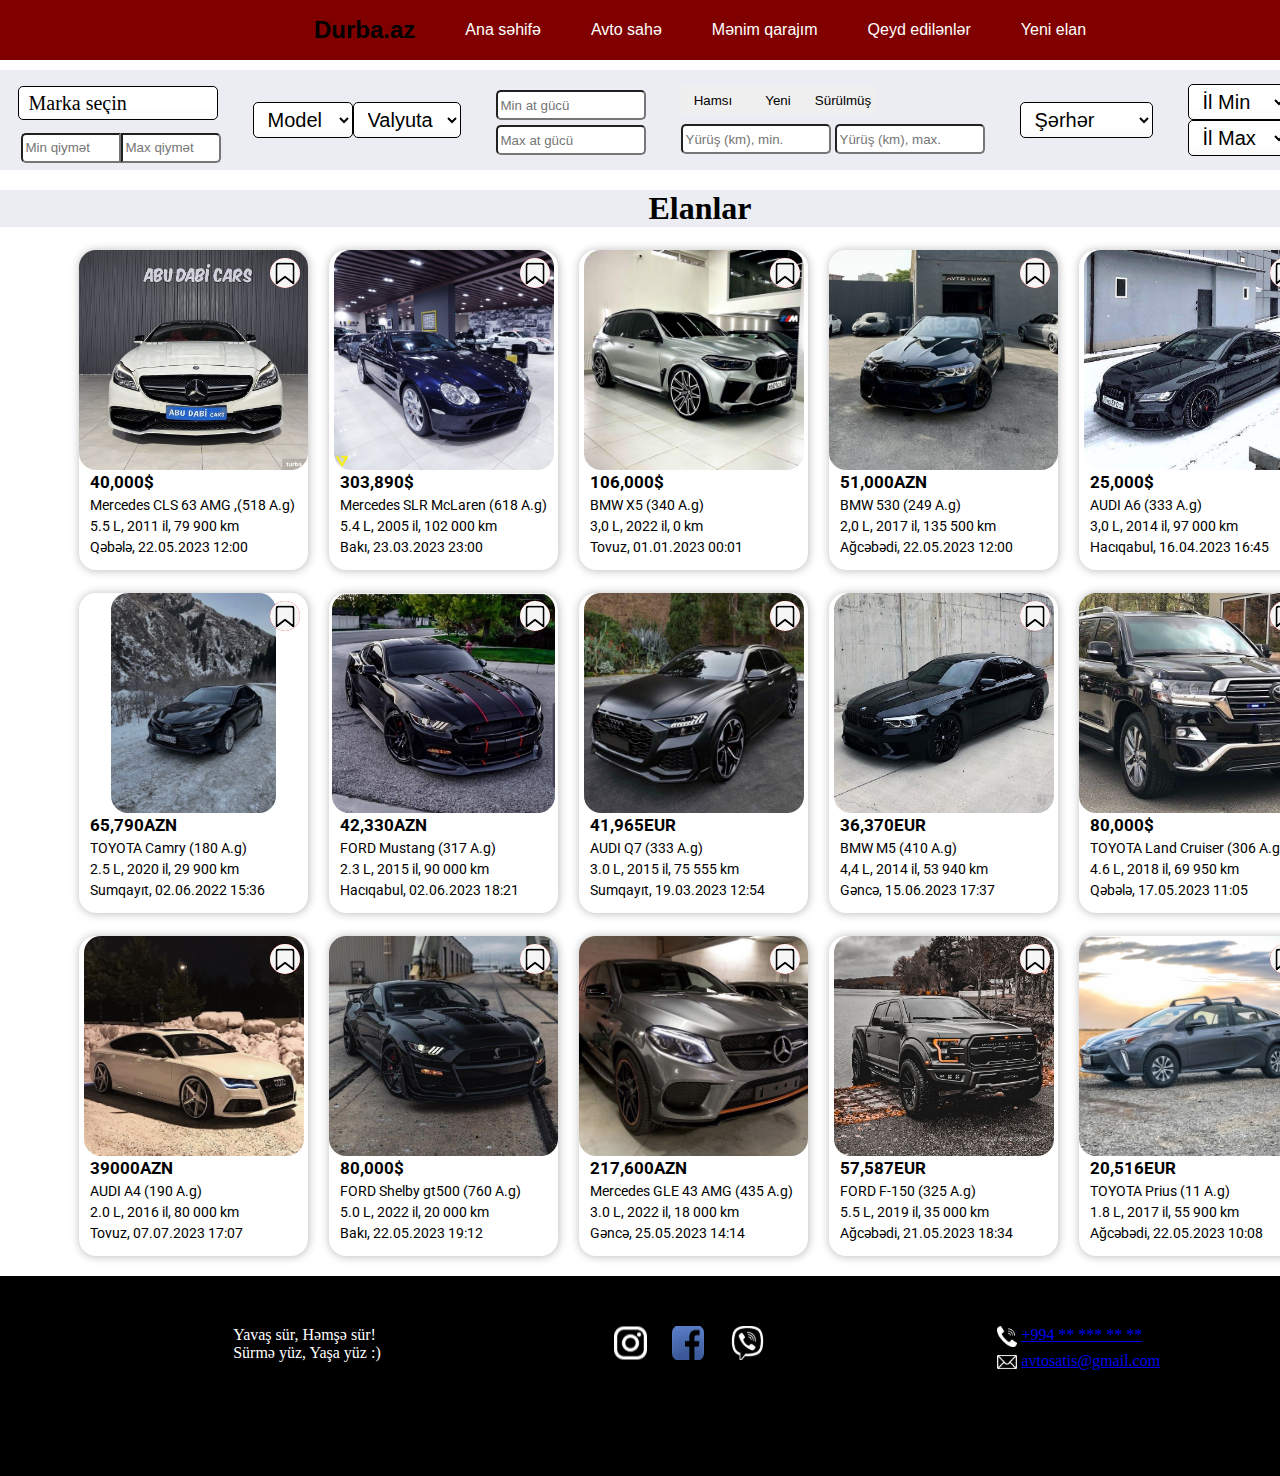
<file: index.html>
<!DOCTYPE html>
<html lang="en">

<head>
    <meta charset="UTF-8">
    <meta http-equiv="X-UA-Compatible" content="IE=edge">
    <meta name="viewport" content="width=device-width, initial-scale=1.0">
    <title>Durba.az</title>
    <link rel="stylesheet" href="index.css">
</head>

<body>
    <header>
        <div class="header-box">
            <h2>Durba.az</h2>
            <nav class="header-nav">
                <ul class="header-ul">
                    <li><a href="./index.html">Ana səhifə</a></li>
                    <li><a href="./avtosahe.html">Avto sahə</a></li>
                    <li><a href="./mygarage.html">Mənim qarajım</a></li>
                    <li><a href="./qeydler.html">Qeyd edilənlər</a></li>
                    <li><a href="./yenimelumat.html">Yeni elan</a></li>
                </ul>
            </nav>
        </div>
    </header>
    <main>
        <section>

            <!-- Marka ,qiymet araligi -->
            <form id="search">
                <div class="marka-box">
                    <div>
                        <div class="select">
                            <select name="marka" id="markaslct" class="marka-select">
                                <option value="">Marka seçin</option>
                            </select>
                            <span class="focus"></span>
                        </div>
                        <div class="marka-input">
                            <input name="minqiymet" class="marka-input m1" type="text" placeholder="Min qiymət">
                            <input name="maxqiymet" class="marka-input m2" type="text" placeholder="Max qiymət">
                        </div>
                    </div>
                    <!-- Model ,azn , -->

                    <div class="model-box">
                        <div class="model">
                            <select name="model" id="modelslct" class="model-select">
                                <option value="">Model</option>
                            </select>
                            <span class="focus"></span>
                        </div>
                        <div>
                            <select name="valyuta" class="valyuta-select">
                                <option value="">Valyuta</option>
                                <option value="AZN">AZN</option>
                                <option value="$">USD</option>
                                <option value="EUR">EUR</option>
                            </select>
                            <span class="focus"></span>
                        </div>


                    </div>
                    <!--  At gucu araligi-->
                    <div class="guc-box">
                        <div>
                            <input name="minguc" class="guc-input" type="text" placeholder="Min at gücü">
                            <input name="maxguc" class="guc-input" type="text" placeholder="Max at gücü">
                        </div>
                    </div>
                    <!--Istifade, yurus araligi-->
                    <div class="istifade-box">
                        <div class="istifade-div">
                            <ul class="istifade-ul">
                                <li class="istifade-li"><button class="istifade-btn" type="button">Hamsı</button></li>
                                <li class="istifade-li"><button class="istifade-btn" type="button">Yeni</button></li>
                                <li class="istifade-li"><button class="istifade-btn" type="button">Sürülmüş</button>
                                </li>
                            </ul>
                        </div>
                        <div>
                            <input name="minyurus" class="yurus-input" type="text" placeholder="Yürüş (km), min.">
                            <input name="maxyurus" class="yurus-input" type="text" placeholder="Yürüş (km), max.">
                        </div>
                    </div>
                    <!-- Seher , il araligi -->
                    <div class="Seher-box">
                        <select name="seher" class="seher-select">
                            <option value="">Şərhər</option>
                            <option value="Qəbələ">Qəbələ</option>
                            <option value="Bakı">Bakı</option>
                            <option value="Sumqayıt">Sumqayıt</option>
                            <option value="Gəncə">Gəncə</option>
                            <option value="Tovuz">Tovuz</option>
                            <option value="Hacıqabul">Hacıqabul</option>
                            <option value="Ağcəbədi">Ağcəbədi</option>
                        </select>
                    </div>
                    <div>
                        <div>
                            <select name="minil" class="il-araliq">
                                <option value="">İl Min</option>
                                <option value="2023">2023</option>
                                <option value="2022">2022</option>
                                <option value="2021">2021</option>
                                <option value="2020">2020</option>
                                <option value="2019">2019</option>
                                <option value="2018">2018</option>
                                <option value="2017">2017</option>
                                <option value="2016">2016</option>
                                <option value="2015">2015</option>
                                <option value="2014">2014</option>
                                <option value="2013">2013</option>
                                <option value="2012">2012</option>
                                <option value="2011">2011</option>
                                <option value="2010">2010</option>
                                <option value="2009">2009</option>
                                <option value="2008">2008</option>
                                <option value="2007">2007</option>
                                <option value="2006">2006</option>
                                <option value="2005">2005</option>
                            </select>
                        </div>
                        <div>
                            <select name="maxil" class="il-araliq">
                                <option value="">İl Max</option>
                                <option value="2023">2023</option>
                                <option value="2022">2022</option>
                                <option value="2021">2021</option>
                                <option value="2020">2020</option>
                                <option value="2019">2019</option>
                                <option value="2018">2018</option>
                                <option value="2017">2017</option>
                                <option value="2016">2016</option>
                                <option value="2015">2015</option>
                                <option value="2014">2014</option>
                                <option value="2013">2013</option>
                                <option value="2012">2012</option>
                                <option value="2011">2011</option>
                                <option value="2010">2010</option>
                                <option value="2009">2009</option>
                                <option value="2008">2008</option>
                                <option value="2007">2007</option>
                                <option value="2006">2006</option>
                                <option value="2005">2005</option>
                            </select>
                        </div>
                    </div>
                    <!-- herekete keciren btnlar -->
                    <div class="btn-box">
                        <div class="reset">
                            <button  type="reset">Sıfırla</button>
                        </div>
                        <div class="axtaris ">
                            <button>Axtarış</button>
                        </div>
                    </div>
                </div>
            </form>
        </section>

        <!-- Avtomobil sekilleri -->

        </section>

        <h1 class="avto-h1">Elanlar</h1>

        <section class=avto>
            <div class="avto-div">
                <div class="avto-box">
                    <div class="avto-img">
                        <img src="./img/26117_q_hkflQ4ROF-WxSW95GAqw.jpg" alt="card 1">
                        <button class="avto-btn">
                            <img src="./img/download.png" alt="save">
                        </button>
                    </div>
                    <h4>40,000$</h4>
                    <p>Mercedes CLS 63 AMG ,(518 A.g)</p>
                    <p>5.5 L, 2011 il, 79 900 km</p>
                    <p>Qəbələ, 22.05.2023 12:00</p>
                </div>

                <div class="avto-box">
                    <div class="avto-img">
                        <img src="./img/slrsatqi.jpeg" alt="card 1">
                        <button class="avto-btn">
                            <img src="./img/download.png" alt="save">
                        </button>
                    </div>
                    <h4>303,890$</h4>
                    <p> Mercedes SLR McLaren (618 A.g)</p>
                    <p>5.4 L, 2005 il, 102 000 km</p>
                    <p>Bakı, 23.03.2023 23:00</p>
                </div>

                <div class="avto-box">
                    <div class="avto-img">
                        <img src="./img/X5satqi.jfif" alt="card 1">
                        <button class="avto-btn">
                            <img src="./img/download.png" alt="save">
                        </button>
                    </div>
                    <h4>106,000$</h4>
                    <p>BMW X5 (340 A.g)</p>
                    <p>3,0 L, 2022 il, 0 km</p>
                    <p>Tovuz, 01.01.2023 00:01</p>
                </div>

                <div class="avto-box">
                    <div class="avto-img">
                        <img src="./img/bmw530satqi.jpg" alt="card 1">
                        <button class="avto-btn">
                            <img src="./img/download.png" alt="save">
                        </button>
                    </div>
                    <h4>51,000AZN</h4>
                    <p>BMW 530 (249 A.g)</p>
                    <p>2,0 L, 2017 il, 135 500 km</p>
                    <p>Ağcəbədi, 22.05.2023 12:00</p>
                </div>

                <div class="avto-box">
                    <div class="avto-img">
                        <img src="./img/Audia6satqi.jfif" alt="card 1">
                        <button class="avto-btn">
                            <img src="./img/download.png" alt="save">
                        </button>
                    </div>
                    <h4>25,000$</h4>
                    <p>AUDI A6 (333 A.g)</p>
                    <p>3,0 L, 2014 il, 97 000 km</p>
                    <p>Hacıqabul, 16.04.2023 16:45</p>
                </div>

                <div class="avto-box">
                    <div class="avto-img">
                        <img src="./img/camrysatrqi.jfif" alt="card 1">
                        <button class="avto-btn">
                            <img src="./img/download.png" alt="save">
                        </button>
                    </div>
                    <h4>65,790AZN</h4>
                    <p>TOYOTA Camry (180 A.g)</p>
                    <p>2.5 L, 2020 il, 29 900 km</p>
                    <p>Sumqayıt, 02.06.2022 15:36</p>
                </div>

                <div class="avto-box">
                    <div class="avto-img">
                        <img src="./img/gt500satqi.jfif" alt="card 1">
                        <button class="avto-btn">
                            <img src="./img/download.png" alt="save">
                        </button>
                    </div>
                    <h4>42,330AZN</h4>
                    <p>FORD Mustang (317 A.g)</p>
                    <p>2.3 L, 2015 il, 90 000 km</p>
                    <p>Hacıqabul, 02.06.2023 18:21</p>
                </div>

                <div class="avto-box">
                    <div class="avto-img">
                        <img src="./img/Q7satqi.jfif" alt="card 1">
                        <button class="avto-btn">
                            <img src="./img/download.png" alt="save">
                        </button>
                    </div>
                    <h4>41,965EUR</h4>
                    <p>AUDI Q7 (333 A.g)</p>
                    <p>3.0 L, 2015 il, 75 555 km</p>
                    <p>Sumqayıt, 19.03.2023 12:54</p>
                </div>

                <div class="avto-box">
                    <div class="avto-img">
                        <img src="./img/m5satqi.jfif" alt="card 1">
                        <button class="avto-btn">
                            <img src="./img/download.png" alt="save">
                        </button>
                    </div>
                    <h4>36,370EUR</h4>
                    <p>BMW M5 (410 A.g)</p>
                    <p>4,4 L, 2014 il, 53 940 km</p>
                    <p>Gəncə, 15.06.2023 17:37</p>
                </div>

                <div class="avto-box">
                    <div class="avto-img">
                        <img src="./img/landcuruiser.jpeg" alt="card 1">
                        <button class="avto-btn">
                            <img src="./img/download.png" alt="save">
                        </button>
                    </div>
                    <h4>80,000$</h4>
                    <p>TOYOTA Land Cruiser (306 A.g)</p>
                    <p>4.6 L, 2018 il, 69 950 km</p>
                    <p>Qəbələ, 17.05.2023 11:05</p>
                </div>

                <div class="avto-box">
                    <div class="avto-img">
                        <img src="./img/A4satqi.jfif" alt="card 1">
                        <button class="avto-btn">
                            <img src="./img/download.png" alt="save">
                        </button>
                    </div>
                    <h4>39000AZN</h4>
                    <p>AUDI A4 (190 A.g)</p>
                    <p>2.0 L, 2016 il, 80 000 km</p>
                    <p>Tovuz, 07.07.2023 17:07</p>
                </div>

                <div class="avto-box">
                    <div class="avto-img">
                        <img src="./img/mustangsatqi.jfif" alt="card 1">
                        <button class="avto-btn">
                            <img src="./img/download.png" alt="save">
                        </button>
                    </div>
                    <h4>80,000$</h4>
                    <p>FORD  Shelby gt500 (760 A.g)</p>
                    <p>5.0 L, 2022 il, 20 000 km</p>
                    <p>Bakı, 22.05.2023 19:12</p>
                </div>

                <div class="avto-box">
                    <div class="avto-img">
                        <img src="./img/glesatqi.jpeg" alt="card 1">
                        <button class="avto-btn">
                            <img src="./img/download.png" alt="save">
                        </button>
                    </div>
                    <h4>217,600AZN</h4>
                    <p>Mercedes GLE 43 AMG (435 A.g)</p>
                    <p>3.0 L, 2022 il, 18 000 km</p>
                    <p>Gəncə, 25.05.2023 14:14</p>
                </div>

                <div class="avto-box">
                    <div class="avto-img">
                        <img src="./img/F-150.jfif" alt="card 1">
                        <button class="avto-btn">
                            <img src="./img/download.png" alt="save">
                        </button>
                    </div>
                    <h4>57,587EUR</h4>
                    <p>FORD F-150 (325 A.g)</p>
                    <p>5.5 L, 2019 il, 35 000 km</p>
                    <p>Ağcəbədi, 21.05.2023 18:34</p>
                </div>

                <div class="avto-box">
                    <div class="avto-img">
                        <img src="./img/Priussatqi.jfif" alt="card 1">
                        <button class="avto-btn">
                            <img src="./img/download.png" alt="save">
                        </button>
                    </div>
                    <h4>20,516EUR</h4>
                    <p>TOYOTA Prius (11 A.g)</p>
                    <p>1.8 L, 2017 il, 55 900 km</p>
                    <p>Ağcəbədi, 22.05.2023 10:08</p>
                </div>

            </div>
        </section>
    </main>

    <footer class="footer">
        <div class="footer-pre">
            <p>
                Yavaş sür, Həmşə sür! <br>
                Sürmə yüz, Yaşa yüz :)
            </p>
        </div>
        <div class="footer-sebeke">
            <div class="sosial-sebeke">
                <img src="./img/insta.svg" alt="instagram">
                <img class="sebeke" src="./img/fb.png" alt="facebook">
                <img class="sebeke" src="./img/viber.svg" alt="wp">
            </div>
        </div>
        <div class="elaqe-nom">
            <p class="elaqe-p1">
                <img src="./img/phone_white.png" alt="phone white">
                <a href="tel:+7 (499) 39-146-39">+994 ** *** ** **</a>
            </p>
            <p class="elaqe-p2">
                <img src="./img/mail_white.png" alt="email white">
                <a href="mailto:hello@synchronize.ru">avtosatis@gmail.com</a>
            </p>
        </div>
    </footer>
    <script src="index.js"></script>
</body>

</html>
</file>
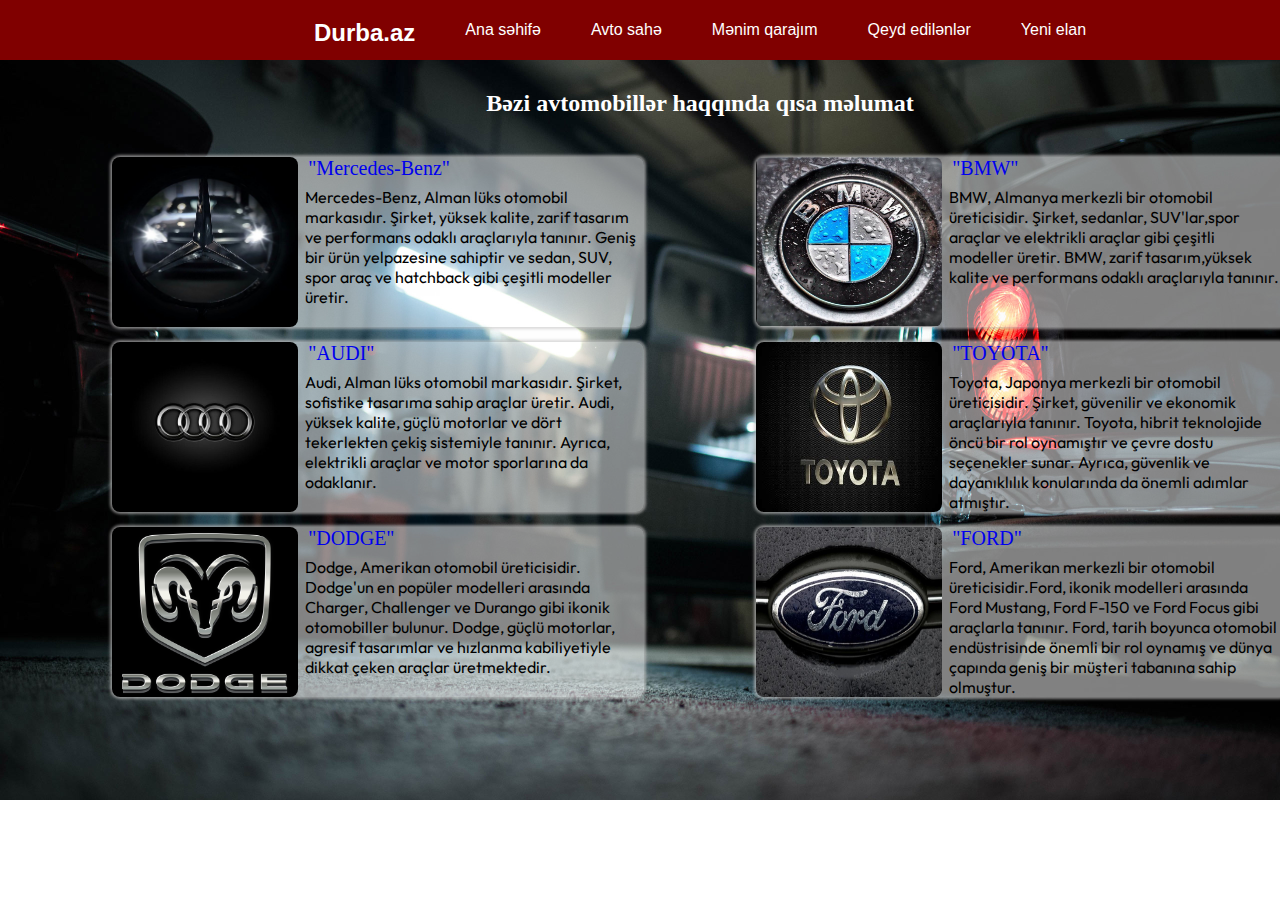
<file: avtosahe.html>
<!DOCTYPE html>
<html lang="en">

<head>
    <meta charset="UTF-8">
    <meta http-equiv="X-UA-Compatible" content="IE=edge">
    <meta name="viewport" content="width=device-width, initial-scale=1.0">
    <title>Document</title>
    <link rel="stylesheet" href="index.css">
    <link rel="stylesheet" href="avtosahe.css">
</head>

<body class="avtosahe-body">
    <header>
        <div class="header-box">
            <h2>Durba.az</h2>
            <nav class="header-nav">
                <ul class="header-ul">
                    <li><a href="./index.html">Ana səhifə</a></li>
                    <li><a href="./avtosahe.html">Avto sahə</a></li>
                    <li><a href="./mygarage.html">Mənim qarajım</a></li>
                    <li><a href="./qeydler.html">Qeyd edilənlər</a></li>
                    <li><a href="./yenimelumat.html">Yeni elan</a></li>
                </ul>
            </nav>
        </div>
    </header>
    <main>
        <!-- AMG;BMW;AUDI;TOYOTA;DODGE;FORD -->
        <section>
            <div class="avtosahe">
                <h2>Bəzi avtomobillər haqqında qısa məlumat</h2>
                <div class="shops">
                    <div class="shops-i">
                        <img src="./img/clslogo.jfif" alt="" srcset="">
                        <div>
                            <a
                                href="https://www.mercedes-benz.com/en/"
                                target="_blank">"Mercedes-Benz"</a>
                            <p>
                                Mercedes-Benz, Alman lüks otomobil markasıdır. Şirket, yüksek kalite, zarif tasarım ve
                                performans odaklı araçlarıyla tanınır. Geniş bir ürün yelpazesine sahiptir ve sedan,
                                SUV, spor araç ve hatchback gibi çeşitli modeller üretir.
                            </p>
                        </div>
                    </div>
                    <div class="shops-i">
                        <img src="./img/BMWlogo.jfif" alt="" srcset="">
                        <div>
                            <a href="https://www.bmw.com/en/index.html"
                            target="_blank">"BMW"</a>
                            <p>
                                BMW, Almanya merkezli bir otomobil üreticisidir.
                                Şirket, sedanlar, SUV'lar,spor araçlar ve elektrikli araçlar gibi çeşitli modeller
                                üretir. BMW, zarif tasarım,yüksek kalite ve performans odaklı araçlarıyla tanınır.

                            </p>
                        </div>
                    </div>
                    <div class="shops-i">
                        <img src="./img/audilogo.jfif" alt="" srcset="">
                        <div>
                            <a href="https://www.audi.com/en.html"
                            target="_blank">"AUDI"</a>
                            <p>
                                Audi, Alman lüks otomobil markasıdır. Şirket, sofistike tasarıma sahip araçlar üretir.
                                Audi, yüksek kalite, güçlü motorlar ve dört tekerlekten çekiş sistemiyle tanınır.
                                Ayrıca, elektrikli araçlar ve motor sporlarına da odaklanır.
                            </p>
                        </div>
                    </div>
                    <div class="shops-i">
                        <img src="./img/ToyotaLogo.jfif" alt="" srcset="">
                        <div>
                            <a href="https://www.toyota.com/"
                            target="_blank">"TOYOTA"</a>
                            <P>Toyota, Japonya merkezli bir otomobil üreticisidir. Şirket, güvenilir ve ekonomik
                                araçlarıyla tanınır. Toyota, hibrit teknolojide öncü bir rol oynamıştır ve çevre dostu
                                seçenekler sunar. Ayrıca, güvenlik ve dayanıklılık konularında da önemli adımlar
                                atmıştır.</P>
                        </div>
                    </div>
                    <div class="shops-i">
                        <img src="./img/dodgelogo.jfif" alt="" srcset="">
                        <div>
                            <a href="https://www.dodge.com/"
                            target="_blank">"DODGE"</a>
                            <p>
                                Dodge, Amerikan otomobil üreticisidir. Dodge'un en popüler modelleri arasında Charger,
                                Challenger ve
                                Durango gibi ikonik otomobiller bulunur. Dodge, güçlü motorlar, agresif tasarımlar ve
                                hızlanma kabiliyetiyle dikkat çeken araçlar üretmektedir. </p>
                        </div>
                    </div>
                    <div class="shops-i">
                        <img src="./img/Fordlogo.jfif" alt="" srcset="">
                        <div>
                            <a href="https://www.ford.com/"
                            target="_blank">"FORD"</a>
                            <p>Ford, Amerikan merkezli bir otomobil üreticisidir.Ford, ikonik modelleri arasında Ford Mustang, Ford
                                F-150 ve Ford Focus gibi araçlarla tanınır. Ford, tarih boyunca otomobil endüstrisinde
                                önemli bir rol oynamış ve dünya çapında geniş bir müşteri tabanına sahip olmuştur.</p>
                        </div>
                    </div>
                </div>
            </div>
        </section>
</body>

</html>
</file>
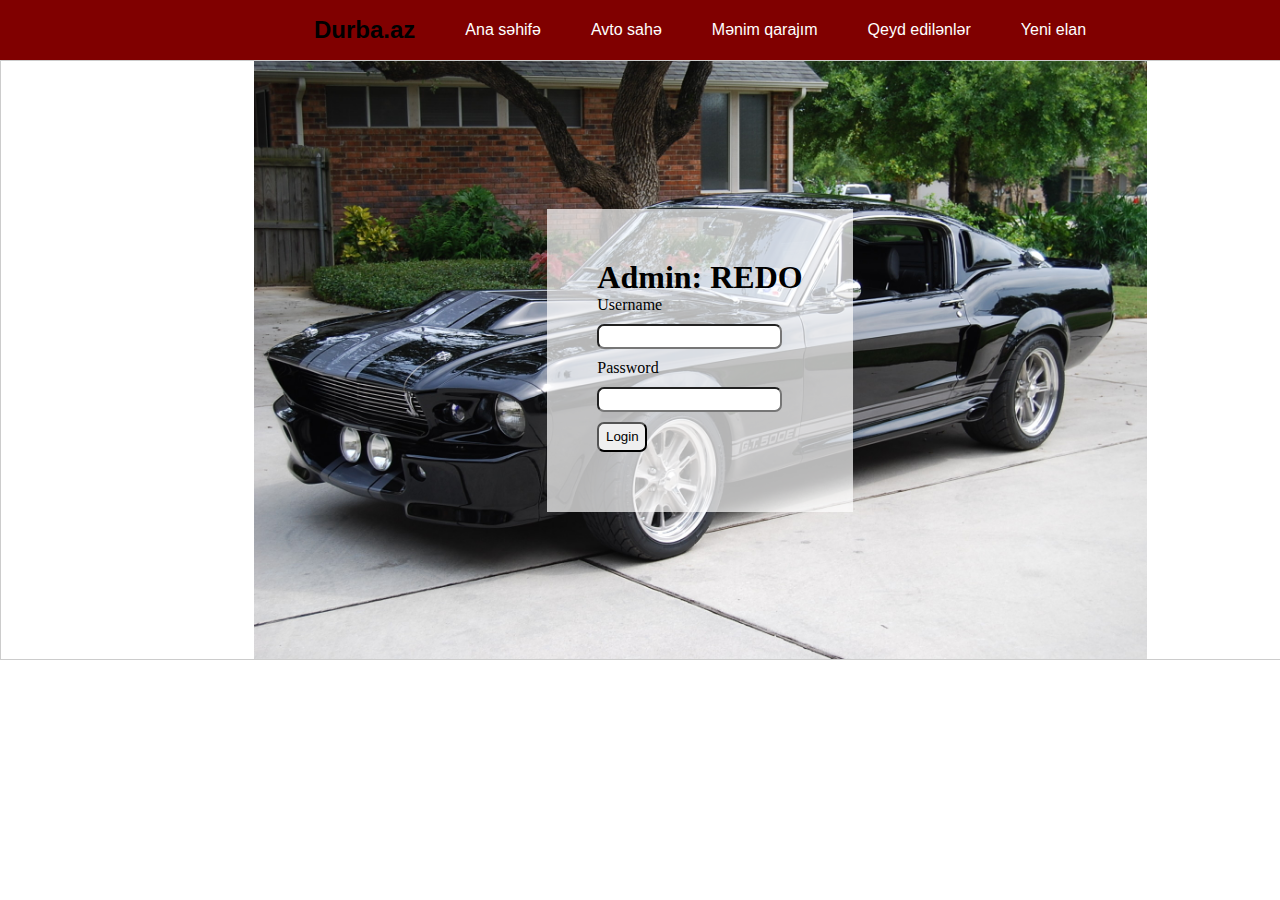
<file: mygarage.html>
<!DOCTYPE html>
<html lang="en">

<head>
  <meta charset="UTF-8">
  <meta http-equiv="X-UA-Compatible" content="IE=edge">
  <meta name="viewport" content="width=device-width, initial-scale=1.0">
  <title>Document</title>
  <link rel="stylesheet" href="index.css">
  <link rel="stylesheet" href="mygarage.css">
</head>

<body>
  <header>
    <div class="header-box">
      <h2>Durba.az</h2>
      <nav class="header-nav">
        <ul class="header-ul">
          <li><a href="./index.html">Ana səhifə</a></li>
          <li><a href="./avtosahe.html">Avto sahə</a></li>
          <li><a href="./mygarage.html">Mənim qarajım</a></li>
          <li><a href="./qeydler.html">Qeyd edilənlər</a></li>
          <li><a href="./yenimelumat.html">Yeni elan</a></li>
        </ul>
      </nav>
    </div>
  </header>
  <main class="main">
    <section class="my-garage">

    </section>
    <section class="login-page">
      <div class="content">
        <h1>Admin: REDO</h1>
        <form id="loginForm">
          <label for="username">Username</label>
          <input class="inputname" type="text" id="username" required>

          <label for="password">Password</label>
          <input class="inputkey" type="password" id="password" required>

          <input class="loginbtn" type="submit" value="Login">
        </form>
      </div>
    </section>
  </main>
  <script src="mygarage.js"></script>
</body>

</html>
</file>
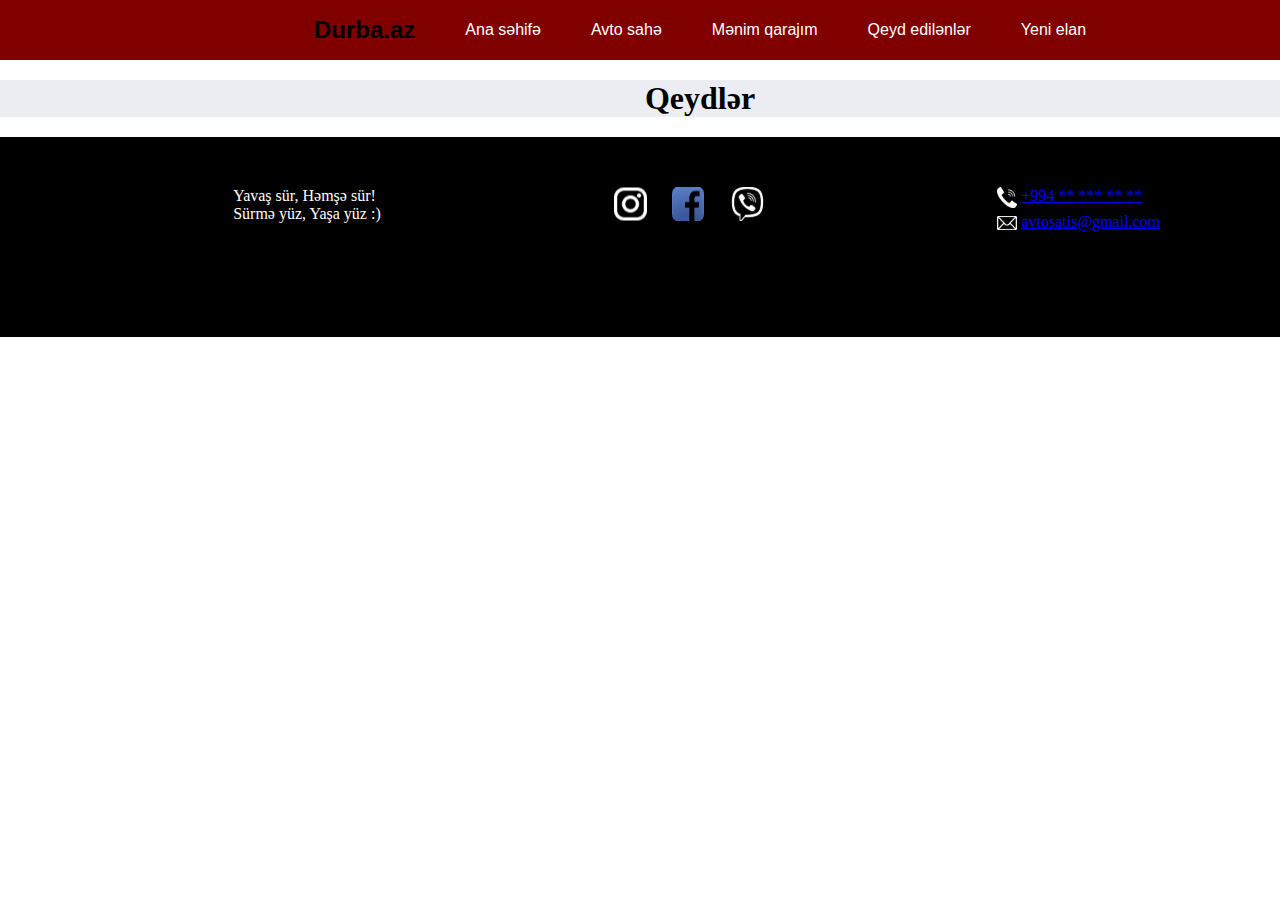
<file: qeydler.html>
<!DOCTYPE html>
<html lang="en">

<head>
    <meta charset="UTF-8">
    <meta http-equiv="X-UA-Compatible" content="IE=edge">
    <meta name="viewport" content="width=device-width, initial-scale=1.0">
    <title>Durba.az</title>
    <link rel="stylesheet" href="index.css">
</head>

<body>
    <header>
        <div class="header-box">
            <h2>Durba.az</h2>
            <nav class="header-nav">
                <ul class="header-ul">
                    <li><a href="./index.html">Ana səhifə</a></li>
                    <li><a href="./avtosahe.html">Avto sahə</a></li>
                    <li><a href="./mygarage.html">Mənim qarajım</a></li>
                    <li><a href="./qeydler.html">Qeyd edilənlər</a></li>
                    <li><a href="./yenimelumat.html">Yeni elan</a></li>
                </ul>
            </nav>
        </div>
    </header>
    <main>
        <!-- Avtomobil sekilleri -->
        <h1 class="avto-h1">Qeydlər</h1>

        <section class="avto">
            <div class="avto-div">
                

            </div>
        </section>
    </main>

    <footer class="footer">
        <div class="footer-pre">
            <p>
               Yavaş sür, Həmşə sür! <br>
               Sürmə yüz, Yaşa yüz :)
            </p>
        </div>
        <div class="footer-sebeke">
            <div class="sosial-sebeke">
                <img src="./img/insta.svg" alt="instagram">
                <img class="sebeke" src="./img/fb.png" alt="facebook">
                <img class="sebeke" src="./img/viber.svg" alt="wp">
            </div>
        </div>
        <div class="elaqe-nom">
            <p class="elaqe-p1">
                <img src="./img/phone_white.png" alt="phone white">
                <a href="tel:+7 (499) 39-146-39">+994 ** *** ** **</a>
            </p>
            <p class="elaqe-p2">
                <img src="./img/mail_white.png" alt="email white">
                <a href="mailto:hello@synchronize.ru">avtosatis@gmail.com</a>
            </p>
        </div>
    </footer>
    <script src="qeydler.js"></script>
</body>

</html>
</file>
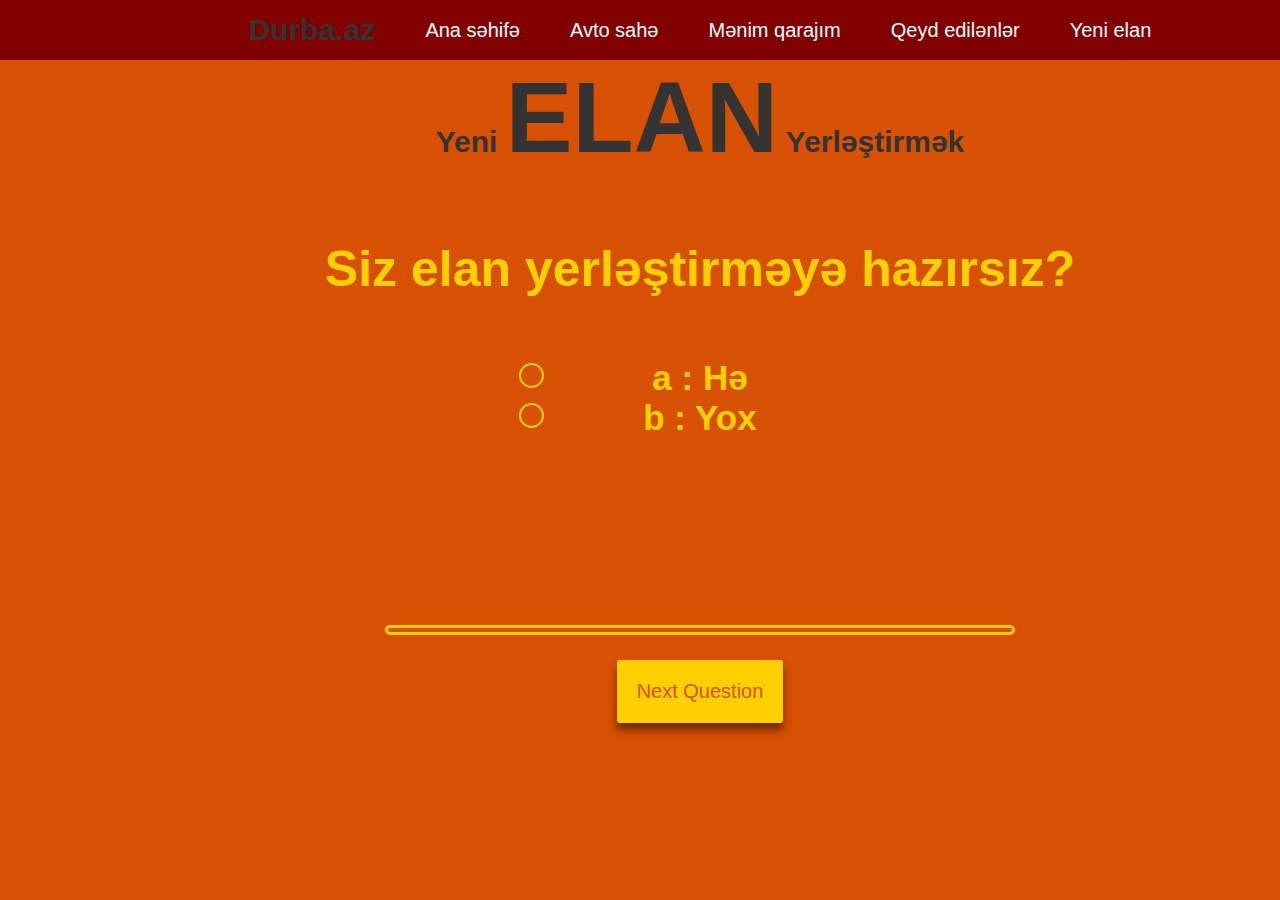
<file: yenimelumat.html>
<!DOCTYPE html>
<html lang="en">

<head>
    <meta charset="UTF-8">
    <meta http-equiv="X-UA-Compatible" content="IE=edge">
    <meta name="viewport" content="width=device-width, initial-scale=1.0">
    <title>Document</title>
    <link rel="stylesheet" href="index.css">
    <link rel="stylesheet" href="yenimelumat.css">
</head>

<body>
    <header>
        <div class="header-box">
            <h2>Durba.az</h2>
            <nav class="header-nav">
                <ul class="header-ul">
                    <li><a href="./index.html">Ana səhifə</a></li>
                    <li><a href="./avtosahe.html">Avto sahə</a></li>
                    <li><a href="./mygarage.html">Mənim qarajım</a></li>
                    <li><a href="./qeydler.html">Qeyd edilənlər</a></li>
                    <li><a href="./yenimelumat.html">Yeni elan</a></li>
                </ul>
            </nav>
        </div>
    </header>
    <main>
        <section>
            <div>
                <h2>Yeni <span id="header">ELAN</span> Yerləştirmək</h2>
                <div class="quiz-container">
                    <div id="quiz"></div>
                </div>
                <div id="progress-wrap">
                    <div id="progress-bar"></div>
                </div>
                <button id="previous">Previous Question</button>
                <button id="next">Next Question</button>
                <button id="submit">Submit</button>
                <div id="results"></div>

            </div>
        </section>
    </main>
    <script src="yenimelumat.js"></script>
</body>

</html>
</file>
<file: index.css>
@import url("https://fonts.googleapis.com/css2?family=Montserrat:wght@400;700&family=Noto+Serif+Georgian:wght@400;700&family=Roboto+Slab:wght@400;700&family=Roboto:wght@400;700&display=swap");

* {
  margin: 0;
  padding: 0;
  box-sizing: border-box;
}

body {
  width: 1400px;
  margin: 0 auto;
}

/* HEADER */
.header-box {
  height: 60px;
  font-family: sans-serif;
  display: flex;
  align-items: center;
  justify-content: center;
  background-color: maroon;
}

.header-ul {
  display: flex;
  list-style-type: none;
}

.header-ul li {
  display: flex;
  justify-content: space-around;
  align-items: center;
  margin-left: 50px;

}

.header-ul li :hover {
  position: relative;
  bottom: 2px;
  transition: 0.5s;
}

.header-ul li a {
  color: white;
  text-decoration: none;
}


/*  Marka ,qiymet araligi */
.marka-box {
  margin-top: 10px;
  height: 100px;
  display: flex;
  justify-content: space-around;
  align-items: center;
  background-color: #ebedf3;
}

.marka-select {
  -webkit-appearance: none;
  -moz-appearance: none;
  appearance: none;
  background-color: transparent;
  border: none;
  padding: 0 1em 0 0;
  margin: 0;
  width: 100%;
  font-family: inherit;
  font-size: inherit;
  cursor: inherit;
  line-height: inherit;
  z-index: 1;
  outline: none;

}

.marka-select::-ms-expand {
  display: none;

}

.select {
  display: grid;
  grid-template-areas: "select";
  align-items: center;
  position: relative;
  min-width: 200px;
  max-width: 20ch;
  border: 1px solid black;
  border-radius: 0.25em;
  padding: 0.25em 0.5em;
  font-size: 1.25rem;
  cursor: pointer;
  line-height: 1.1;
  background-color: #fff;
  background-image: linear-gradient(to top, #f9f9f9, #fff 33%);
}

.model-valyuta {
  width: 300px;
}


.marka-input,
.guc-input {
  padding: 3px;
  margin-top: 5px;
  display: flex;
  width: 100px;
  height: 30px;
}

.m1 {
  border-top-left-radius: 5px;
  border-bottom-left-radius: 5px;
}

.m2 {
  border-top-right-radius: 5px;
  border-bottom-right-radius: 5px;
}

.model-box {
  display: flex;
}

.model-select,
.valyuta-select,
.seher-select,
.il-araliq {
  display: grid;
  grid-template-areas: "select";
  align-items: center;
  position: relative;
  min-width: 100px;
  max-width: 20ch;
  border: 1px solid black;
  border-radius: 0.25em;
  padding: 0.25em 0.5em;
  font-size: 1.25rem;
  cursor: pointer;
  line-height: 1.1;
  background-color: #fff;
  background-image: linear-gradient(to top, #f9f9f9, #fff 33%);
}

.guc-box {
  width: 150px;
}

.guc-input {
  width: 150px;
  border-radius: 5px;
}

/* Istifade, yurus araligi */


.istifade-ul {
  display: flex;
  align-items: center;
}

.istifade-li {
  list-style-type: none;
  color: #777;
  width: 65px;
  height: 28px
}



.istifade-btn {
  border: none;
  width: 25%;
  height: 100%;
}

.istifade-btn:hover {
  background-color: maroon;
  color: white;
  transition: 2s;
}

.istifade-li button {
  width: 100%;
}

.yurus-input {
  margin-top: 10px;
  width: 150px;
  height: 30px;
  padding: 3px;
  border-radius: 5px;
}

/* herekete keciren btnlar */

.reset button,
.axtaris button {
  width: 60px;
  height: 30px;
  border-radius: 5px;
  padding: 3px;
  margin-top: 10px;
}

/* AVTO  */

.avto-h1 {
  margin-top: 20px;
  display: flex;
  justify-content: center;
  align-items: center;
  background-color: #ebedf3;
}

.avto {
  margin-left: 40px;
}

.avto-div {
  width: 100%;
  margin-left: -37px;
  display: flex;
  flex-wrap: wrap;
  justify-content: center;
}

.avto-box {
  margin-left: 21px;
  margin-top: 23px;
  width: 229px;
  height: 320px;
  background: #FFFFFF;
  box-shadow: 0.579167px 0.579167px 8.6875px rgba(0, 0, 0, 0.25);
  border-radius: 17px;
  position: relative;
  transition: 1s;
}

.avto-box:hover {
  transform: scale(1.1);
}

.avto-btn {
  position: absolute;
  top: 8px;
  right: 8px;
  width: 30px;
  height: 30px;
  border: none;
  border-radius: 50%;
  background-color: red;
  cursor: pointer;
  ;
}



.avto-img {
  width: 230x;
  height: 220px;
  display: flex;
  align-items: center;
  justify-content: center;
  overflow: hidden;
  border-radius: 17px;
}

.avto-img img {
  height: 100%;
  border-radius: 17px;
  border-top-left-radius: 17px;
}

.avto-box h4 {
  margin-left: 11px;
  margin-top: 2px;
  width: 211.4px;
  font-family: 'Roboto';
  font-size: 17px;
}

.avto-box p {
  margin-left: 11px;
  margin-top: 5px;
  width: 211.4px;
  font-family: 'Roboto';
  font-size: 14px;
}

/* FOOTER */

.footer {
  height: 200px;
  margin-top: 20px;
  background-color: black;
  display: flex;
  justify-content: space-evenly;
  padding-top: 50px;
}


.footer-pre {
  color: white;
}


.sosial-sebeke {
  width: 150px;
  display: flex;
  justify-content: space-between;
}

.elaqe-nom img, .ealqe-p2 img {

  vertical-align: middle;
}

.elaqe-nom img {

  width: 12%;
}

.elaqe-p2 {
  margin-top: 5px;
}
</file>
<file: avtosahe.css>
@import url('https://fonts.googleapis.com/css2?family=Outfit&display=swap');

.avtosahe-body{
  background-image: url("./img/1900699.jpg");
  background-repeat: no-repeat;
  background-size: cover;
}
h2{
  display: flex;
  justify-content: center;
  margin-top: 30px;
  margin-bottom: 25px;
  color: white;
}
.shops {
  display: flex;
  flex-wrap: wrap;
  justify-content: space-evenly;
}
 .shops-i {
  width: 38%;
  height: 170px;
  margin-top: 15px;
  box-shadow: rgba(201, 199, 199, 0.66) 0px 0px 3px 2px;
  transition: box-shadow 0.2s ease 0s, -webkit-box-shadow 0.2s ease 0s;
  border-radius: 8px;
  display: flex;
  background-color: rgba(255, 255, 255, 0.5);
}

.shops-i p{
  font-family: "Outfit" ;
  padding: 7px;
}
.shops-i a{
  padding-left: 10px;
  padding-top: 3px;
  text-decoration:none;
  font-size: 20px;
}

.shops-i img {
  width: 35%;
  border-radius: 8px;
}

.shops-i div {
  width: 65%;
}
</file>
<file: mygarage.css>
.login-page{
  width: 100%;
  height: 100%;
    background-image: url("./img/FORDGARAGE.jpg");
    background-repeat: no-repeat;
    background-size: contain;
    background-position: center;
    padding: 20px;
    border: 1px solid #ccc;
    display: flex;
    justify-content: center;
    align-items: center;
  }

  .content {
    padding: 50px;
    background-color: rgba(255, 255, 255, 0.7);
  }
  
  h1 {
    text-align: center;
  }
  
.loginbtn{
  width: 50px;
  height: 30px;
  border-radius: 7px;
}

  label, input {
    display: block;
    margin-bottom: 10px;
  }
  
  input[type="submit"] {
    margin-top: 10px;
  }

  .main {
    display: flex;
    height: 600px;
  }


  .inputname, .inputkey{
    width: 90%;
    height: 25px;
    border-radius: 7px;
    padding: 5px;
  }
</file>
<file: yenimelumat.css>
body{
    font-size: 20px;
    font-family: sans-serif;
    color: #333;
    text-align: center;
    font-family: "Bahiana", sans-serif;
    background-color: rgb(216, 80, 1);
}

h1 {
    display: flex;
    flex-direction: column;
    font-size: 50px;
    color: rgb(255, 208, 0);
}

#header {
    font-family: "Barrio", sans-serif;
    font-size: 100px;
}

.quiz-container {
    position: relative;
    width: 70%;
    margin: 40px auto 0 auto;
    height: 300px;
    margin-bottom: 110px;
   
}

.question{
    font-size: 50px;
    font-weight: bold;
    margin-top: 25px;
    color: rgb(255, 208, 0)
}

.choices {
    display: flex;
    flex-direction: column;
    align-items: center;
    margin: 0 auto;
    width: 100%;
    margin-top: 60px;
    color: rgb(255, 208, 0);
    
}

label {
    position: relative;
    font-size: 35px;
    font-weight: bold;
    width: 40%;
}

label input {
    position: absolute;
    opacity: 0;
    cursor: pointer;
}

.customRadio {
    position: absolute;
    top: 5px;
    bottom: 0;
    left: 15px;
    height: 25px;
    width: 25px;
    border-radius: 50%;
    border: 2px solid rgb(255, 208, 0);
    background-color: rgb(216, 80, 1);
    transition: all 0.5s linear;
}

.customRadio:hover {
    background-color: rgb(255, 208, 0);
}

input:checked ~ .customRadio {
    border: 2px solid rgb(255, 208, 0);
    background-color: rgb(216, 80, 1);
}

label .customRadio::after {
    content: "";
    position: absolute;
    opacity: 0;
    left: 5px;
    top: 5px;
    width: 10px;
    height: 10px;
    border-radius: 50%;
    border: solid rgb(255, 208, 0);
    background-color: rgb(255, 208, 0);
    -webkit-transition: all 1s linear;
    transition: all 0.3s linear;
}

input:checked ~ .customRadio::after {
    opacity: 1;
}

#progress-wrap {
    position: relative;
    border: 3px solid rgb(255, 208, 0);
    width: 45%;
    height: 10px;
    border-radius: 20px;
    margin: 0 auto;
}

#progress-bar {
    position: absolute;
    width: 0%;
    height: 100%;
    background-color: rgb(255, 208, 0);
    border-radius: 20px;
    top: 0;
    bottom: 0;
    transition: 0.3s width linear;
}

button{
    font-family: "Bahiana",sans-serif;
    font-size: 20px;
    background-color: rgb(255, 208, 0);
    color: rgb(216, 80, 1);
    border: 0px;
    border-radius: 3px;
    padding: 20px;
    cursor: pointer;
    margin-bottom: 20px;
    outline: none;
    margin-top: 25px;
    -webkit-box-shadow: 0px 7px 8px 0px rgba(0,0,0,0.5);
    -moz-box-shadow: 0px 7px 8px 0px rgba(0,0,0,0.5);
    box-shadow: 0px 7px 8px 0px rgba(0,0,0,0.5);
}

button:hover{
    transform-origin: bottom;
    transform: scaleY(0.95) translateY(1.5px);
}

button:active {
    transform-origin: bottom;
    transform: scaleY(0.89) translateY(1.3px);
}

#results {
    font-size: 25px;
    color: rgb(255, 208, 0);
}

.slide{
    position: absolute;
    left: 0px;
    top: 0px;
    width: 100%;
    z-index: 1;
    opacity: 0;
    transition: opacity 0.5s;
  }
  .active-slide{
    opacity: 1;
    z-index: 2;
  }


  @media screen and (max-width: 1000px) {
      h1 {
          font-size: 40px;
      }

      #header {
          font-size: 70px;
      }

      .question {
          font-size: 35px;
      }
  }
</file>
